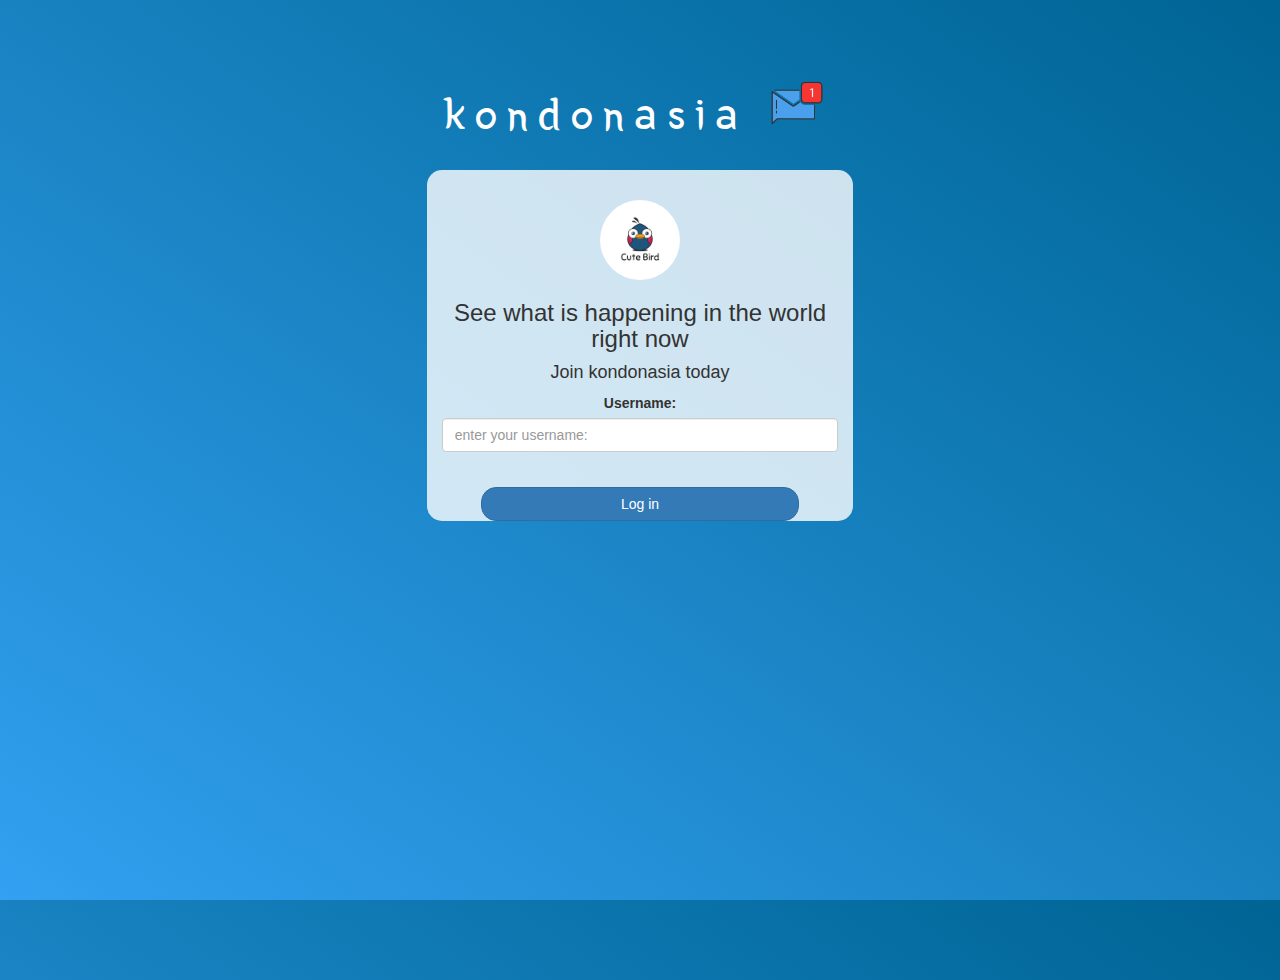
<file: index.html>
<!DOCTYPE html>
<html>
<head>
	<title>Kwitter</title>
<link href="https://fonts.googleapis.com/css?family=Yeon+Sung&display=swap" rel="stylesheet"><meta name="viewport" content="width=device-width, initial-scale=1">

<link rel="stylesheet" href="https://maxcdn.bootstrapcdn.com/bootstrap/3.4.0/css/bootstrap.min.css">
<script src="https://ajax.googleapis.com/ajax/libs/jquery/3.4.1/jquery.min.js"></script>
<script src="https://maxcdn.bootstrapcdn.com/bootstrap/3.4.0/js/bootstrap.min.js"></script>

<link rel="stylesheet" type="text/css" href="style.css">
<script src="kwitter.js"></script>
</head>
<body>
<center>
	<h1 class="header">	
		kondonasia	<sup>
	<img src="m2.png">
	</sup>
</h1>
	<div class="col-lg-4 col-md-6 col-sm-6 col-xs-11 login_div">
	<img src="logo.png" class="logo">
		<h3 >See what is happening in the world right now</h3>
		<h4 >Join kondonasia today</h4>
		<div class="form-group">
		  <label >Username:</label>
		  <br>
		<input id="username" type="text" placeholder="enter your username:" class="form-control">
		<br>	
		</div>
		<button id="login_button" class="btn btn-primary" onclick="login()">Log in</button>
		<br>
	</div>
</center>
</body>
</html>
</file>
<file: style.css>
html, body
{
  height: 100%;
  margin: 0;
}

body
{
background-image: linear-gradient(to right top, #33a0f1, #2591d9, #1882c1, #0a73aa, #006494);
}

.header
{
	color: white;font-family: 'Yeon Sung';font-size: 45px;letter-spacing: 10px;margin-top: 80px;
}
.header img
{
	width: 80px;margin-left: -15px;
}

.login_div
{
	background: rgba(255,255,255,0.8);float: none;border-radius: 15px;
}

.logo
{
	width: 80px;margin-top: 30px;border-radius: 40px;
}

#login_button
{
	width: 80%;border-radius: 15px;
}

.room_name
{
	cursor: pointer;
	font-size: 20px;
}


#logout
{
	font-size: 20px; float: right;
}


#output
{
	padding: 10px; width:80%;background: rgba(255,255,255,0.8);border-radius: 15px;
}

.input_div_room_page
{
	width: 80%;
}

.input_div label
{
	color: white;font-size: 20px;
}


.input_div_message_page
{
	position: fixed;bottom: 0px;width: 100%;background: rgba(255,255,255,0.8);
}
.input_div_message_page label
{
	color: black;
}
.input_div_message_page #msg
{
	width: 80%;
}
.input_div_message_page button
{
	margin-top: 15px;
	width: 50%; 
}
.color_white
{
	color: white
}

.user_tick
{
	width:20px;
}
.message_h4
{
	padding-left:5px;color:grey;
}
</file>
